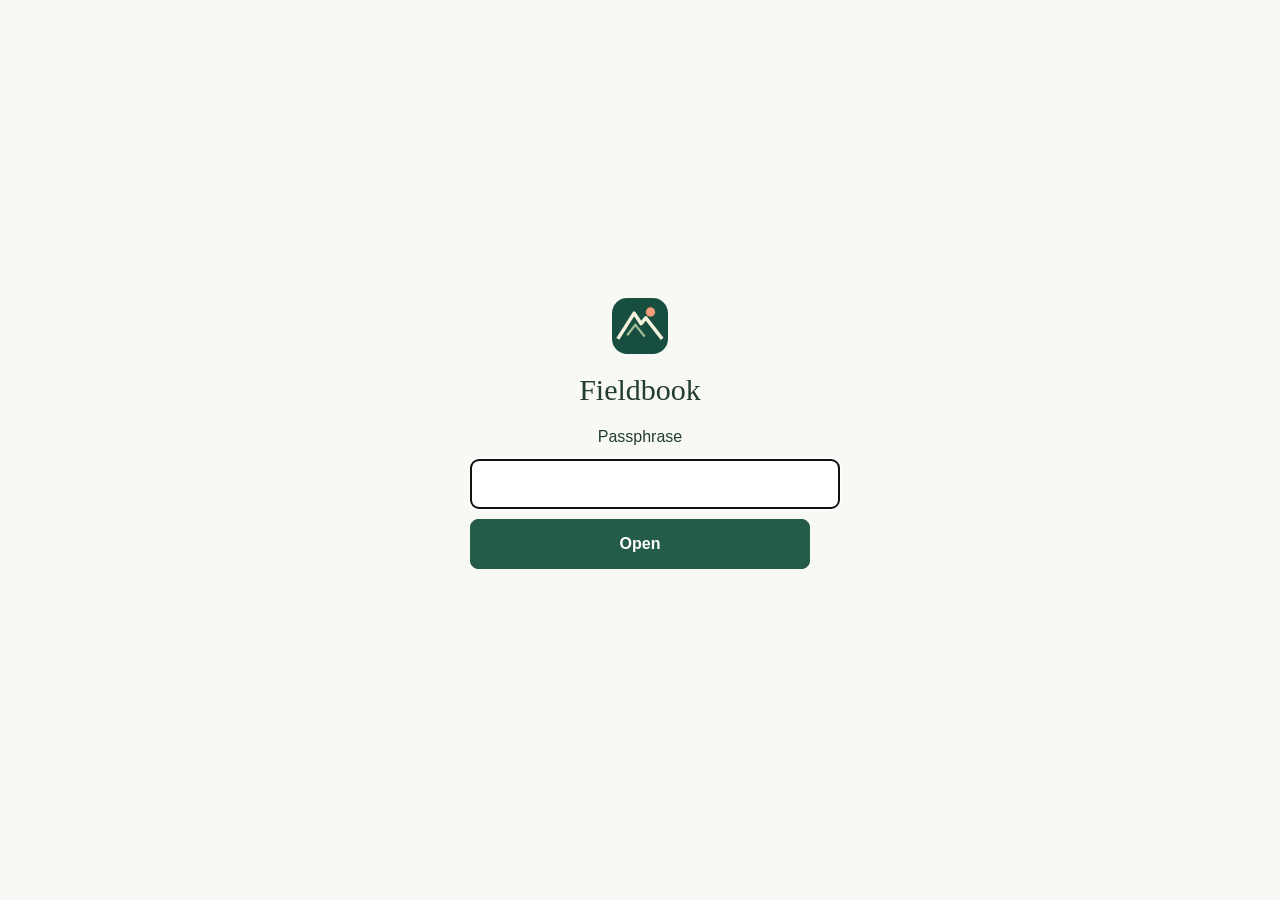
<file: index.html>
<!doctype html>
<html lang="en">
<head>
<meta charset="utf-8">
<meta name="viewport" content="width=device-width, initial-scale=1, viewport-fit=cover">
<title>Fieldbook</title>
<link rel="icon" href="mark.svg">
<link rel="manifest" href="manifest.webmanifest">
<link rel="apple-touch-icon" href="icon-180.png">
<meta name="theme-color" content="#174e40">
<meta name="apple-mobile-web-app-capable" content="yes">
<meta name="apple-mobile-web-app-title" content="Fieldbook">
<meta name="robots" content="noindex, nofollow">
<style>
body{margin:0;min-height:100vh;display:flex;align-items:center;justify-content:center;background:#f8f9f5;color:#223c32;font:16px/1.5 Inter,Arial,sans-serif}
form{width:min(340px,100% - 48px);text-align:center}
img{width:56px}
h1{font:500 30px Georgia,serif;margin:12px 0 18px}
input,button{width:100%;font:inherit;padding:12px 14px;border-radius:8px;border:1px solid #cdd6cf;margin-top:10px}
button{background:#255c48;border-color:#255c48;color:#fff;font-weight:600}
p{color:#78281e;min-height:24px;margin:10px 0 0}
</style>
</head>
<body>
<form id="lock" hidden>
  <img src="mark.svg" alt="">
  <h1>Fieldbook</h1>
  <label for="pass">Passphrase</label>
  <input id="pass" type="password" autocomplete="current-password" autocapitalize="off" autocorrect="off" spellcheck="false">
  <button>Open</button>
  <p id="msg" role="alert"></p>
</form>
<script>
(function () {
  var FILE = 'index.enc', ITER = 20000, KEY = 'fieldbook-pass';
  var form = document.getElementById('lock'), msg = document.getElementById('msg');
  function saved() { try { return localStorage.getItem(KEY); } catch (e) { return null; } }
  function decrypt(pass) {
    return fetch(FILE).then(function (r) { if (!r.ok) throw new Error('load'); return r.arrayBuffer(); }).then(function (buf) {
      var salt = new Uint8Array(buf, 8, 8), data = new Uint8Array(buf, 16);
      return crypto.subtle.importKey('raw', new TextEncoder().encode(pass), 'PBKDF2', false, ['deriveBits']).then(function (km) {
        return crypto.subtle.deriveBits({name: 'PBKDF2', salt: salt, iterations: ITER, hash: 'SHA-256'}, km, 384);
      }).then(function (bits) {
        return crypto.subtle.importKey('raw', bits.slice(0, 32), 'AES-CBC', false, ['decrypt']).then(function (key) {
          return crypto.subtle.decrypt({name: 'AES-CBC', iv: bits.slice(32, 48)}, key, data);
        });
      }).then(function (plain) {
        var html = new TextDecoder().decode(plain);
        if (html.slice(0, 9).toLowerCase() !== '<!doctype') throw new Error('pass');
        return html;
      }, function () { throw new Error('pass'); });
    });
  }
  function show(html) { document.open(); document.write(html); document.close(); }
  function ask(text) { form.hidden = false; msg.textContent = text || ''; document.getElementById('pass').focus(); }
  form.addEventListener('submit', function (e) {
    e.preventDefault();
    var pass = document.getElementById('pass').value.trim();
    msg.textContent = '';
    decrypt(pass).then(function (html) { try { localStorage.setItem(KEY, pass); } catch (err) {} show(html); },
      function (err) { ask(err.message === 'load' ? 'The page did not load. Check the network and try again.' : 'That passphrase is not correct.'); });
  });
  var pass = saved();
  if (!pass) { ask(); return; }
  decrypt(pass).then(show, function (err) { ask(err.message === 'load' ? 'The page did not load. Check the network and try again.' : ''); });
})();
</script>
</body>
</html>
</file>
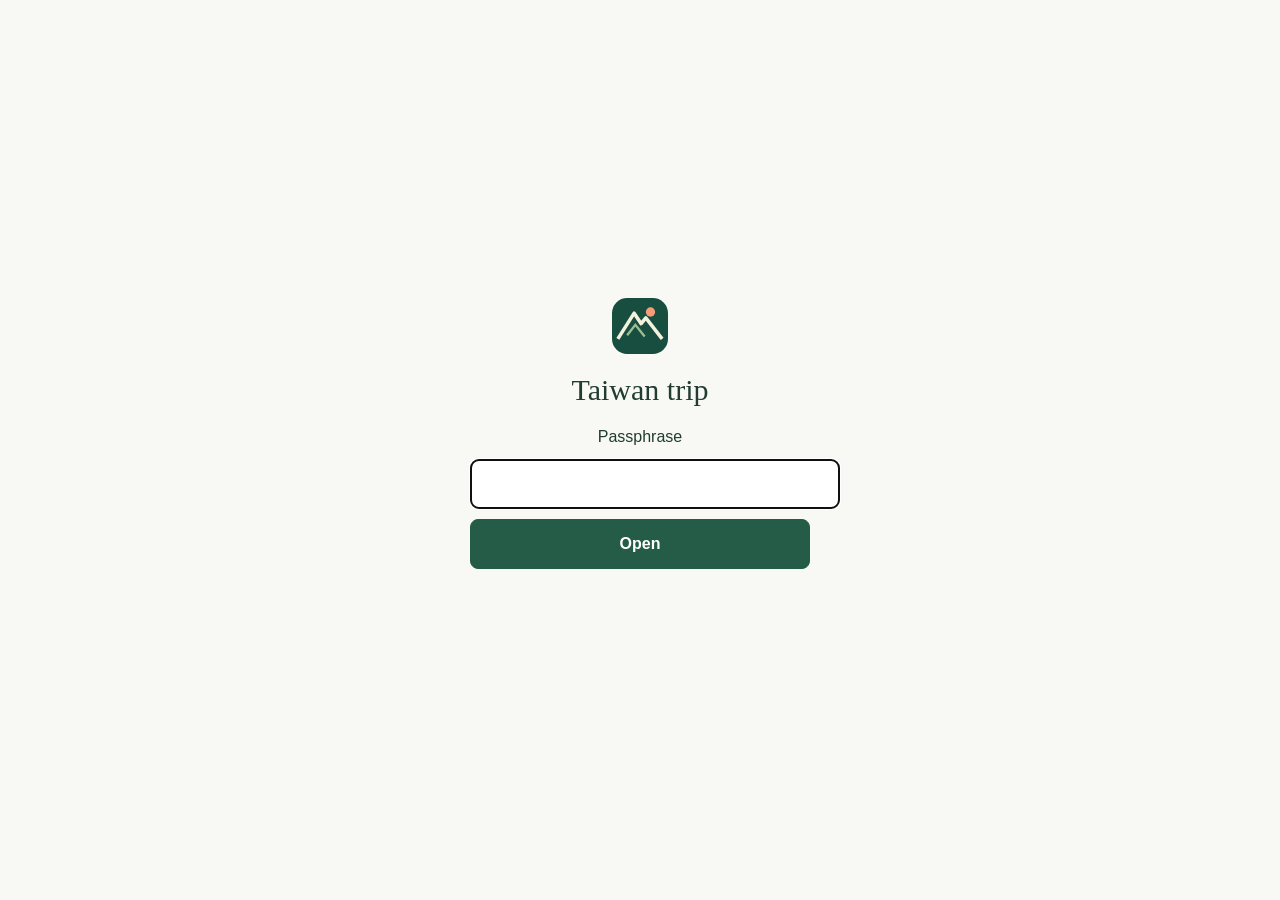
<file: friends.html>
<!doctype html>
<html lang="en">
<head>
<meta charset="utf-8">
<meta name="viewport" content="width=device-width, initial-scale=1, viewport-fit=cover">
<title>Taiwan trip</title>
<link rel="icon" href="mark.svg">
<link rel="apple-touch-icon" href="icon-180.png">
<meta name="theme-color" content="#174e40">
<meta name="apple-mobile-web-app-capable" content="yes">
<meta name="apple-mobile-web-app-title" content="Taiwan trip">
<meta name="robots" content="noindex, nofollow">
<style>
body{margin:0;min-height:100vh;display:flex;align-items:center;justify-content:center;background:#f8f9f5;color:#223c32;font:16px/1.5 Inter,Arial,sans-serif}
form{width:min(340px,100% - 48px);text-align:center}
img{width:56px}
h1{font:500 30px Georgia,serif;margin:12px 0 18px}
input,button{width:100%;font:inherit;padding:12px 14px;border-radius:8px;border:1px solid #cdd6cf;margin-top:10px}
button{background:#255c48;border-color:#255c48;color:#fff;font-weight:600}
p{color:#78281e;min-height:24px;margin:10px 0 0}
</style>
</head>
<body>
<form id="lock" hidden>
  <img src="mark.svg" alt="">
  <h1>Taiwan trip</h1>
  <label for="pass">Passphrase</label>
  <input id="pass" type="password" autocomplete="current-password" autocapitalize="off" autocorrect="off" spellcheck="false">
  <button>Open</button>
  <p id="msg" role="alert"></p>
</form>
<script>
(function () {
  var FILE = 'friends.enc', ITER = 20000, KEY = 'fieldbook-friends-pass';
  var form = document.getElementById('lock'), msg = document.getElementById('msg');
  function saved() { try { return localStorage.getItem(KEY); } catch (e) { return null; } }
  function decrypt(pass) {
    return fetch(FILE).then(function (r) { if (!r.ok) throw new Error('load'); return r.arrayBuffer(); }).then(function (buf) {
      var salt = new Uint8Array(buf, 8, 8), data = new Uint8Array(buf, 16);
      return crypto.subtle.importKey('raw', new TextEncoder().encode(pass), 'PBKDF2', false, ['deriveBits']).then(function (km) {
        return crypto.subtle.deriveBits({name: 'PBKDF2', salt: salt, iterations: ITER, hash: 'SHA-256'}, km, 384);
      }).then(function (bits) {
        return crypto.subtle.importKey('raw', bits.slice(0, 32), 'AES-CBC', false, ['decrypt']).then(function (key) {
          return crypto.subtle.decrypt({name: 'AES-CBC', iv: bits.slice(32, 48)}, key, data);
        });
      }).then(function (plain) {
        var html = new TextDecoder().decode(plain);
        if (html.slice(0, 9).toLowerCase() !== '<!doctype') throw new Error('pass');
        return html;
      }, function () { throw new Error('pass'); });
    });
  }
  function show(html) { document.open(); document.write(html); document.close(); }
  function ask(text) { form.hidden = false; msg.textContent = text || ''; document.getElementById('pass').focus(); }
  form.addEventListener('submit', function (e) {
    e.preventDefault();
    var pass = document.getElementById('pass').value.trim();
    msg.textContent = '';
    decrypt(pass).then(function (html) { try { localStorage.setItem(KEY, pass); } catch (err) {} show(html); },
      function (err) { ask(err.message === 'load' ? 'The page did not load. Check the network and try again.' : 'That passphrase is not correct.'); });
  });
  var pass = saved();
  if (!pass) { ask(); return; }
  decrypt(pass).then(show, function (err) { ask(err.message === 'load' ? 'The page did not load. Check the network and try again.' : ''); });
})();
</script>
</body>
</html>
</file>
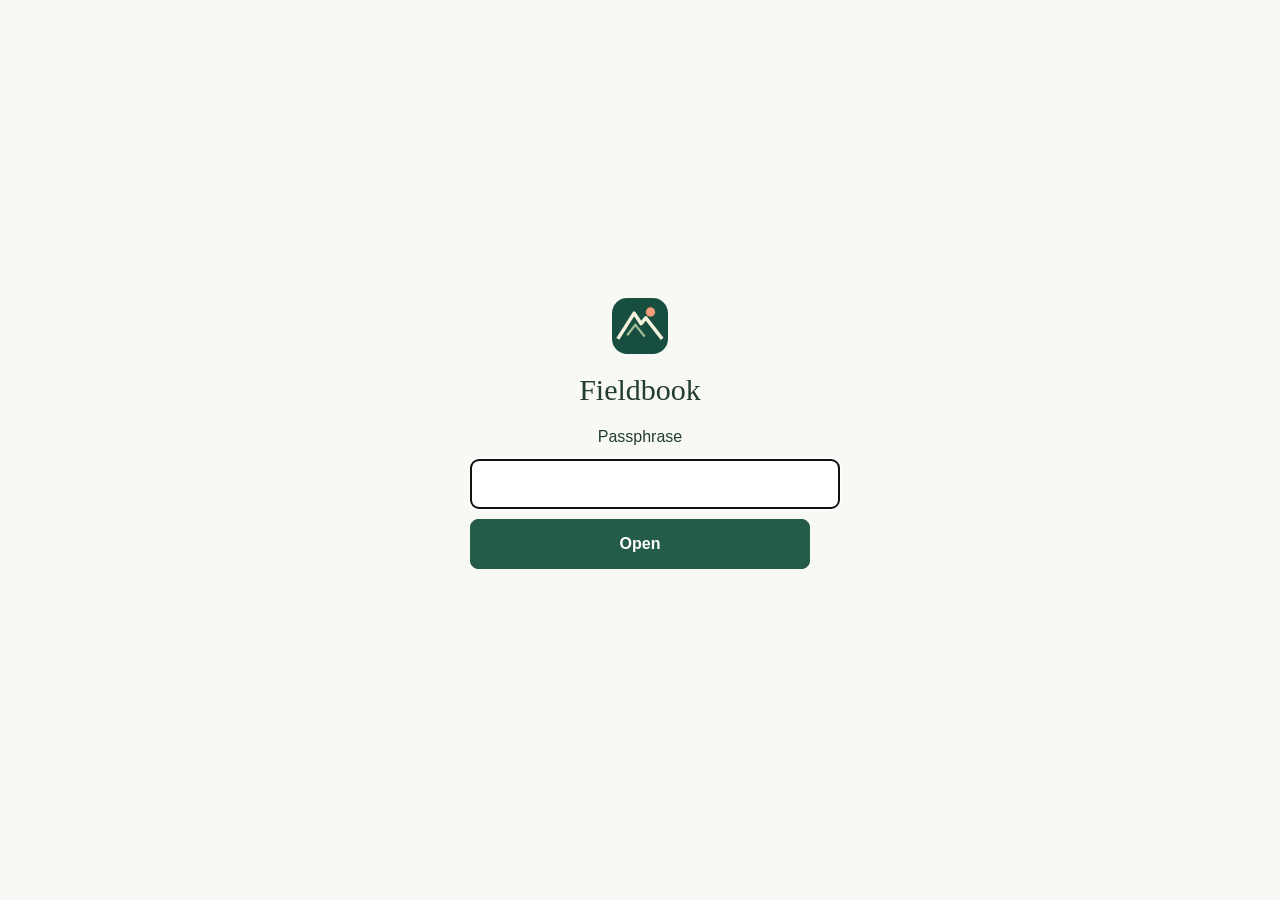
<file: map.html>
<!doctype html>
<html lang="en">
<head>
<meta charset="utf-8">
<meta name="viewport" content="width=device-width, initial-scale=1, viewport-fit=cover">
<title>Fieldbook</title>
<link rel="icon" href="mark.svg">
<link rel="manifest" href="manifest.webmanifest">
<link rel="apple-touch-icon" href="icon-180.png">
<meta name="theme-color" content="#174e40">
<meta name="apple-mobile-web-app-capable" content="yes">
<meta name="apple-mobile-web-app-title" content="Fieldbook">
<meta name="robots" content="noindex, nofollow">
<style>
body{margin:0;min-height:100vh;display:flex;align-items:center;justify-content:center;background:#f8f9f5;color:#223c32;font:16px/1.5 Inter,Arial,sans-serif}
form{width:min(340px,100% - 48px);text-align:center}
img{width:56px}
h1{font:500 30px Georgia,serif;margin:12px 0 18px}
input,button{width:100%;font:inherit;padding:12px 14px;border-radius:8px;border:1px solid #cdd6cf;margin-top:10px}
button{background:#255c48;border-color:#255c48;color:#fff;font-weight:600}
p{color:#78281e;min-height:24px;margin:10px 0 0}
</style>
</head>
<body>
<form id="lock" hidden>
  <img src="mark.svg" alt="">
  <h1>Fieldbook</h1>
  <label for="pass">Passphrase</label>
  <input id="pass" type="password" autocomplete="current-password" autocapitalize="off" autocorrect="off" spellcheck="false">
  <button>Open</button>
  <p id="msg" role="alert"></p>
</form>
<script>
(function () {
  var FILE = 'map.enc', ITER = 20000, KEY = 'fieldbook-pass';
  var form = document.getElementById('lock'), msg = document.getElementById('msg');
  function saved() { try { return localStorage.getItem(KEY); } catch (e) { return null; } }
  function decrypt(pass) {
    return fetch(FILE).then(function (r) { if (!r.ok) throw new Error('load'); return r.arrayBuffer(); }).then(function (buf) {
      var salt = new Uint8Array(buf, 8, 8), data = new Uint8Array(buf, 16);
      return crypto.subtle.importKey('raw', new TextEncoder().encode(pass), 'PBKDF2', false, ['deriveBits']).then(function (km) {
        return crypto.subtle.deriveBits({name: 'PBKDF2', salt: salt, iterations: ITER, hash: 'SHA-256'}, km, 384);
      }).then(function (bits) {
        return crypto.subtle.importKey('raw', bits.slice(0, 32), 'AES-CBC', false, ['decrypt']).then(function (key) {
          return crypto.subtle.decrypt({name: 'AES-CBC', iv: bits.slice(32, 48)}, key, data);
        });
      }).then(function (plain) {
        var html = new TextDecoder().decode(plain);
        if (html.slice(0, 9).toLowerCase() !== '<!doctype') throw new Error('pass');
        return html;
      }, function () { throw new Error('pass'); });
    });
  }
  function show(html) { document.open(); document.write(html); document.close(); }
  function ask(text) { form.hidden = false; msg.textContent = text || ''; document.getElementById('pass').focus(); }
  form.addEventListener('submit', function (e) {
    e.preventDefault();
    var pass = document.getElementById('pass').value.trim();
    msg.textContent = '';
    decrypt(pass).then(function (html) { try { localStorage.setItem(KEY, pass); } catch (err) {} show(html); },
      function (err) { ask(err.message === 'load' ? 'The page did not load. Check the network and try again.' : 'That passphrase is not correct.'); });
  });
  var pass = saved();
  if (!pass) { ask(); return; }
  decrypt(pass).then(show, function (err) { ask(err.message === 'load' ? 'The page did not load. Check the network and try again.' : ''); });
})();
</script>
</body>
</html>
</file>
